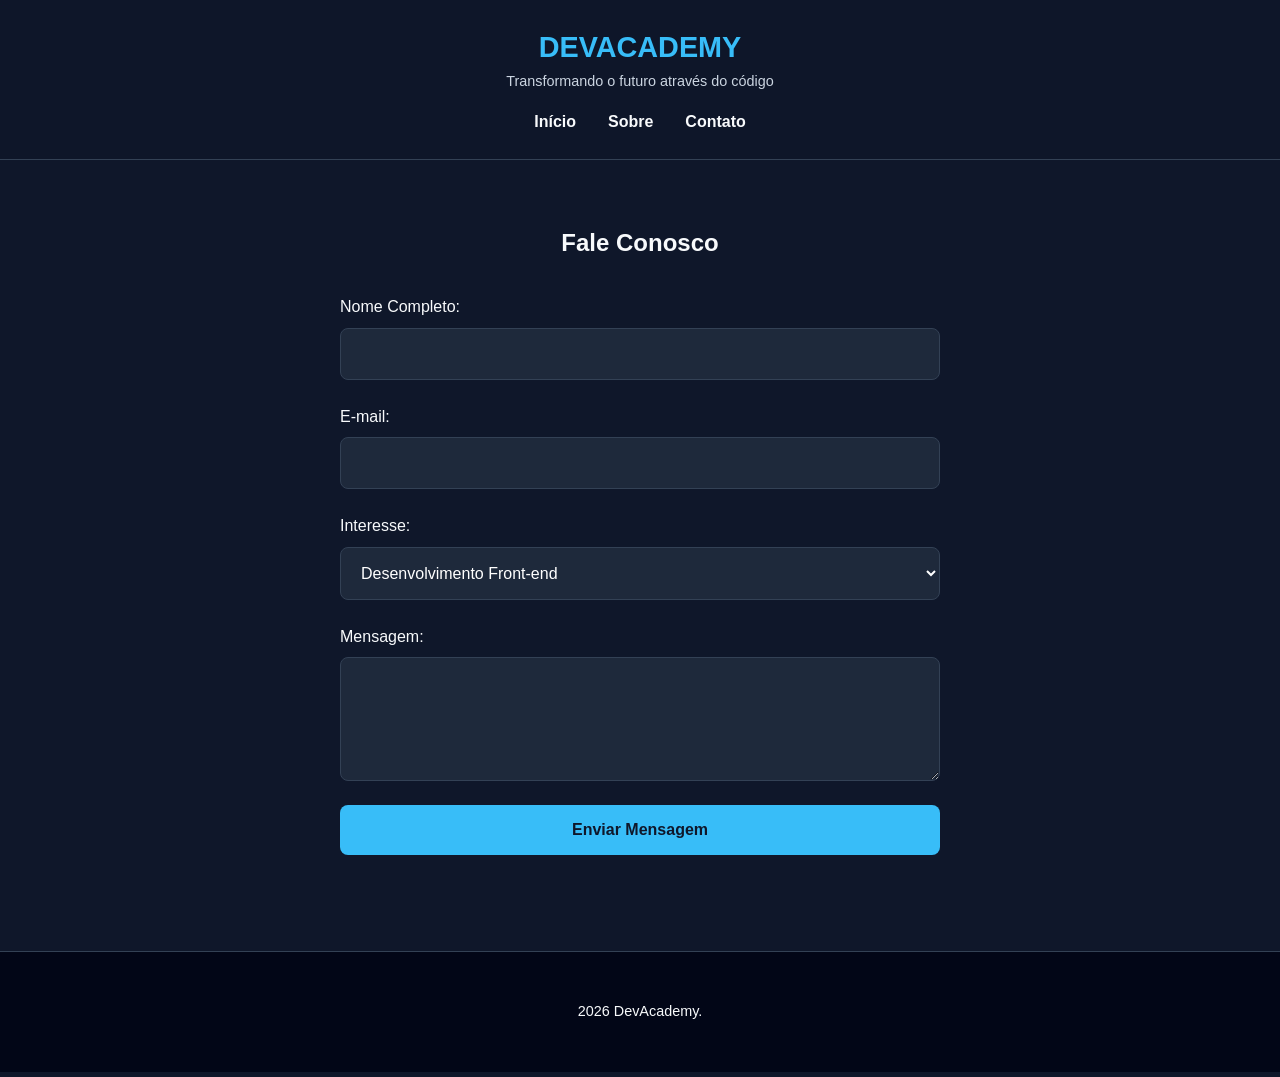
<file: contato.html>
<!DOCTYPE html>
<html lang="pt-BR">
<head>
    <meta charset="UTF-8">
    <meta name="viewport" content="width=device-width, initial-scale=1.0">
    <link rel="stylesheet" href="estilo.css">
    <title>Contato | DevAcademy</title>
</head>
<body>
    <header>
        <div class="logo-box">
            <h1>DevAcademy</h1>
            <p id="slogan">Transformando o futuro através do código</p>
        </div>
        <nav>
            <ul class="menu">
                <li><a href="index.html">Início</a></li>
                <li><a href="sobre.html">Sobre</a></li>
                <li><a href="contato.html">Contato</a></li>
            </ul>
        </nav>
    </header>

    <main style="padding: 4rem 5%;">
        <h2 style="text-align: center;">Fale Conosco</h2>
        <form action="#" method="POST" id="form-contato">
            <div class="campo-formulario">
                <label for="nome">Nome Completo:</label>
                <input type="text" id="nome" name="nome" required>
            </div>

            <div class="campo-formulario">
                <label for="email">E-mail:</label>
                <input type="email" id="email" name="email" required>
            </div>

            <div class="campo-formulario">
                <label for="interesse">Interesse:</label>
                <select id="interesse" name="interesse">
                    <option value="frontend">Desenvolvimento Front-end</option>
                    <option value="backend">Desenvolvimento Back-end</option>
                </select>
            </div>

            <div class="campo-formulario">
                <label for="mensagem">Mensagem:</label>
                <textarea id="mensagem" name="mensagem" rows="5"></textarea>
            </div>

            <input type="submit" value="Enviar Mensagem" class="btn-enviar">
        </form>
    </main>

    <footer>
        <p> 2026 DevAcademy.</p>
    </footer>
</body>
</html>
</file>
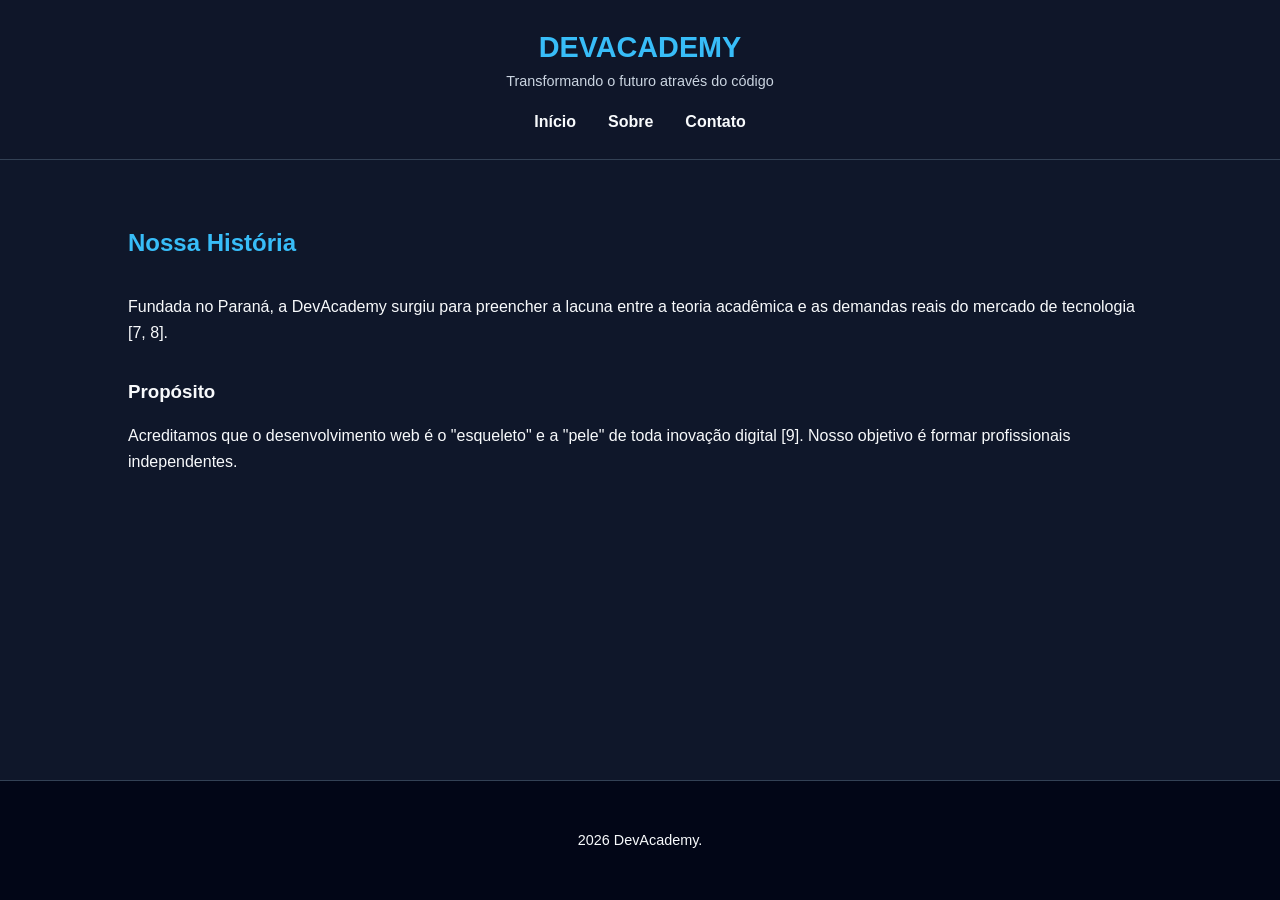
<file: sobre.html>
<!DOCTYPE html>
<html lang="pt-BR">
<head>
    <meta charset="UTF-8">
    <meta name="viewport" content="width=device-width, initial-scale=1.0">
    <link rel="stylesheet" href="estilo.css">
    <title>Sobre Nós | DevAcademy</title>
</head>
<body>
    <header>
        <div class="logo-box">
            <h1>DevAcademy</h1>
            <p id="slogan">Transformando o futuro através do código</p>
        </div>
        <nav>
            <ul class="menu">
                <li><a href="index.html">Início</a></li>
                <li><a href="sobre.html">Sobre</a></li>
                <li><a href="contato.html">Contato</a></li>
            </ul>
        </nav>
    </header>

    <main style="padding: 4rem 10%;">
        <article>
            <h2 style="color: var(--accent); margin-bottom: 2rem;">Nossa História</h2>
            <p style="margin-bottom: 1.5rem;">Fundada no Paraná, a DevAcademy surgiu para preencher a lacuna entre a teoria acadêmica e as demandas reais do mercado de tecnologia [7, 8].</p>
            <h3 style="margin: 2rem 0 1rem;">Propósito</h3>
            <p>Acreditamos que o desenvolvimento web é o "esqueleto" e a "pele" de toda inovação digital [9]. Nosso objetivo é formar profissionais independentes.</p>
        </article>
    </main>

    <footer>
        <p> 2026 DevAcademy.</p>
    </footer>
</body>
</html>
</file>
<file: estilo.css>
/* =========================================
   CONFIGURAÇÕES GLOBAIS E VARIÁVEIS
   ========================================= */
:root {
    --bg-dark: #0f172a;
    --bg-card: #1e293b;
    --accent: #38bdf8;
    --text-primary: #f8fafc;
    --text-secondary: #cbd5e1;
    --border-color: #334155;
    
    /* Tipografia Fluida (mínimo, preferido, máximo) */
    --h1-size: clamp(2.2rem, 8vw, 4rem);
    --h2-size: clamp(1.6rem, 5vw, 2.5rem);
    --body-size: clamp(1rem, 1vw + 0.5rem, 1.125rem); /* REM para acessibilidade */
}

* {
    margin: 0;
    padding: 0;
    box-sizing: border-box;
}

body {
    font-family: 'Inter', 'Segoe UI', sans-serif; /* font-family */
    background-color: var(--bg-dark); /* cor de fundo */
    color: var(--text-primary);
    line-height: 1.6; /* line-height */
    
    /* Grid Macro: Cabeçalho, Conteúdo, Rodapé */
    display: grid;
    grid-template-rows: auto 1fr auto;
    min-height: 100vh;
}

/* =========================================
   CABEÇALHO E NAVEGAÇÃO (FLEXBOX)
   ========================================= */
header {
    background-color: rgba(15, 23, 42, 0.95);
    padding: 1.5rem 5%;
    border-bottom: 1px solid var(--border-color);
    position: sticky;
    top: 0;
    z-index: 1000;
    text-align: center; /* text-align */
}

.logo-box h1 {
    font-size: 1.8rem;
    text-transform: uppercase; /* text-transform */
    color: var(--accent);
}

#slogan { /* Seletor de ID */
    font-size: 0.9rem;
    color: var(--text-secondary);
    margin-bottom: 1rem;
}

.menu { /* Seletor de Classe */
    display: flex;
    justify-content: center;
    list-style: none;
    gap: 2rem;
}

.menu a {
    color: var(--text-primary);
    text-decoration: none; /* text-decoration */
    font-weight: 600; /* font-weight */
    transition: color 0.3s;
}

.menu a:hover {
    color: var(--accent);
}

/* =========================================
   PÁGINA INICIAL - HERO E GRIDS
   ========================================= */
.hero {
    padding: clamp(4rem, 10vw, 8rem) 5%;
    background-image: linear-gradient(rgba(15,23,42,0.7), rgba(15,23,42,0.7)), 
                      url('https://images.unsplash.com/photo-1517694712202-14dd9538aa97?auto=format&fit=crop&w=1200'); /* imagem de fundo */
    background-size: cover;
    background-position: center;
    text-align: center;
}

.hero h1 {
    font-size: var(--h1-size);
}

/* Grid de Cursos Automático */
.grid-cursos {
    display: grid;
    grid-template-columns: repeat(auto-fit, minmax(300px, 1fr)); /* Responsividade automática */
    gap: 2rem;
    padding: 4rem 5%;
}

.card {
    background: var(--bg-card);
    padding: 2rem;
    border-radius: 15px; /* bordas */
    border: 1px solid var(--border-color);
    transition: transform 0.3s;
}

.card:hover {
    transform: translateY(-10px);
    outline: 2px solid var(--accent); /* Outline obrigatório */
}

.card img {
    width: 100%;
    border-radius: 10px;
    margin-bottom: 1rem;
}

/* =========================================
   TABELA ESTILIZADA
   ========================================= */
.secao-tabela {
    padding: 4rem 5%;
    overflow-x: auto;
}

table {
    width: 100%;
    border-collapse: collapse;
    background: var(--bg-card);
    border: 1px solid var(--border-color);
}

th, td {
    padding: 1rem;
    border: 1px solid var(--border-color);
    text-align: left;
}

th {
    background-color: var(--accent);
    color: var(--bg-dark);
    text-transform: uppercase;
}

tr:nth-child(even) {
    background-color: rgba(255, 255, 255, 0.05);
}

/* =========================================
   FORMULÁRIO DE CONTATO
   ========================================= */
#form-contato {
    display: flex;
    flex-direction: column;
    gap: 1.5rem;
    max-width: 600px;
    margin: 2rem auto;
}

.campo-formulario {
    display: flex;
    flex-direction: column;
    gap: 0.5rem;
}

input, select, textarea {
    padding: 1rem;
    background: var(--bg-card);
    border: 1px solid var(--border-color);
    color: white;
    border-radius: 8px;
    font-size: 1rem;
}

input:focus, textarea:focus {
    outline: none;
    border-color: var(--accent);
    box-shadow: 0 0 0 4px rgba(56, 189, 248, 0.1); /* Feedback visual */
}

.btn-enviar {
    background: var(--accent);
    color: var(--bg-dark);
    font-weight: bold;
    cursor: pointer;
    border: none;
    padding: 1rem;
}

/* =========================================
   RODAPÉ
   ========================================= */
footer {
    background-color: #020617;
    padding: 3rem 5%;
    border-top: 1px solid var(--border-color);
    text-align: center;
    font-size: 0.9rem;
}

.contato-footer {
    margin-bottom: 1.5rem;
    color: var(--text-secondary);
}

/* =========================================
   MEDIA QUERIES (BREAKPOINTS)
   ========================================= */
@media (max-width: 768px) {
    .menu {
        flex-direction: column;
        gap: 1rem;
    }
    
    .hero {
        padding: 4rem 5%;
    }
}
</file>
